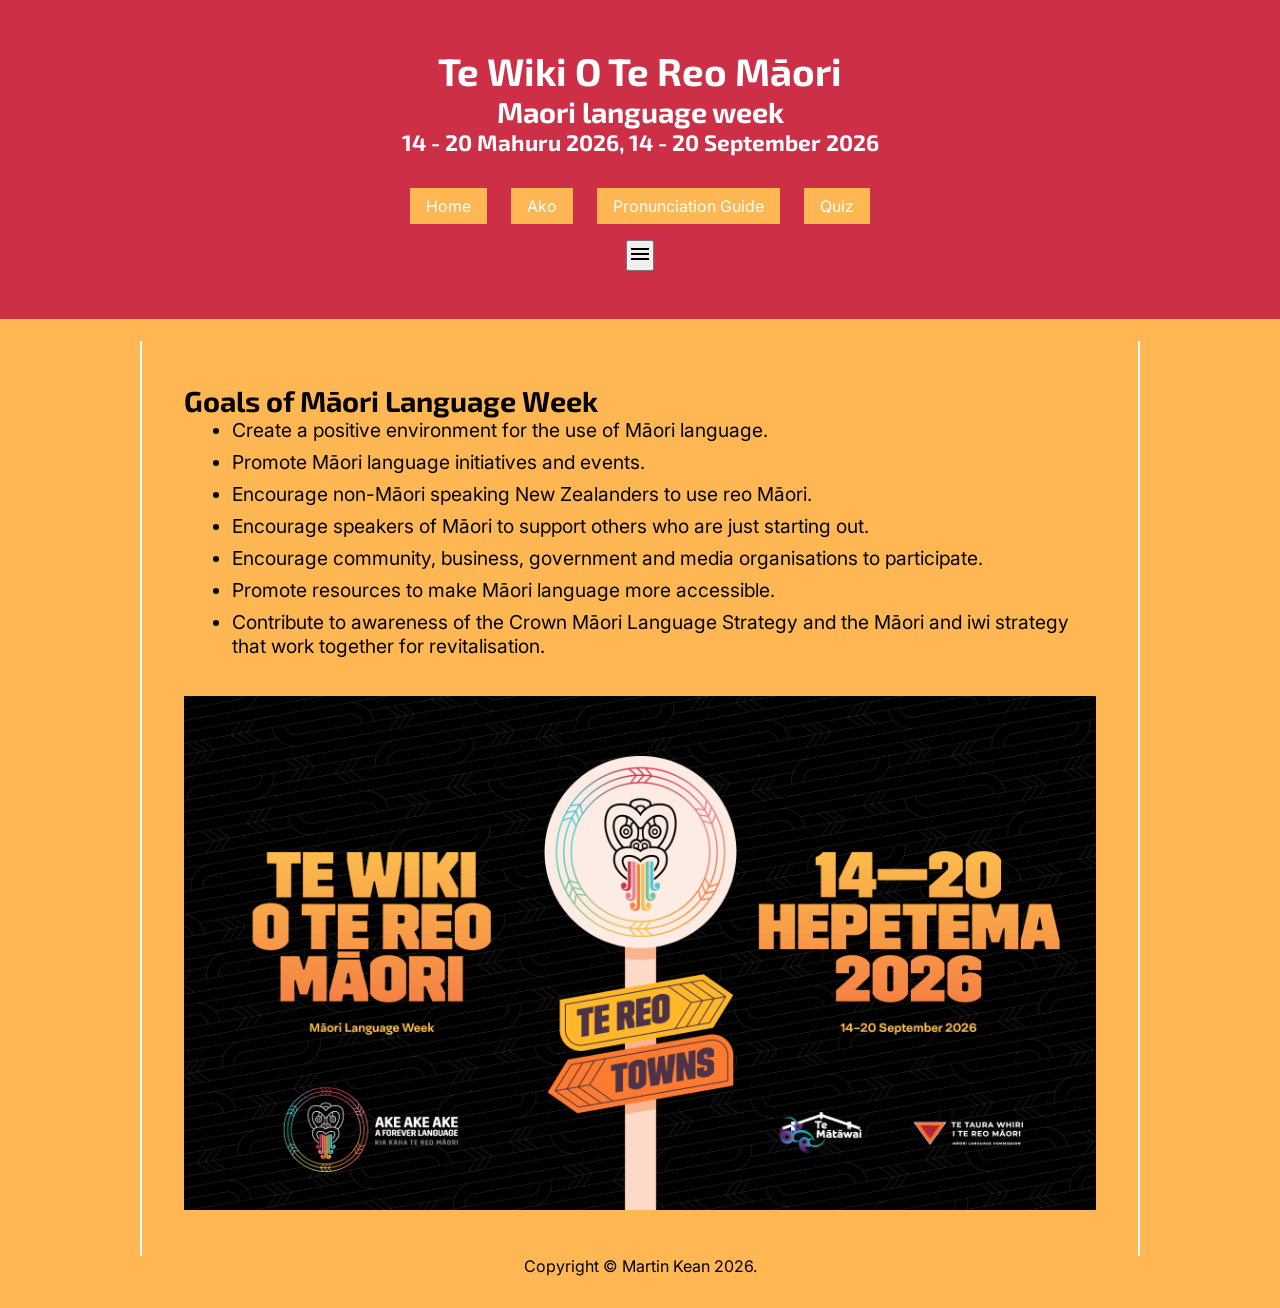
<file: index.html>
<!doctype html>
<html lang="en">
    
    <!-- *****************************
         Author: Martin Kean
         Creation date: 17 August 2026
         ***************************** -->
    
<head>
    <title>Te Wiki O Te Reo M&amacr;ori</title>
    <meta charset="UTF-8">
    <meta name="viewport" content="width=device-width, initial-scale=1">

    <link rel="preconnect" href="https://fonts.googleapis.com">
    <link rel="preconnect" href="https://fonts.gstatic.com" crossorigin>
    <link href="https://fonts.googleapis.com/css2?family=Exo+2:ital,wght@0,100..900;1,100..900&family=Inter:ital,opsz,wght@0,14..32,100..900;1,14..32,100..900&family=Roboto+Slab:wght@100..900&display=swap" rel="stylesheet">

    <!-- Google Fonts - hamburger menu icon -->
    <link rel="stylesheet" href="https://fonts.googleapis.com/css2?family=Material+Symbols+Outlined:opsz,wght,FILL,GRAD@20..48,100..700,0..1,-50..200&display=block" />

    <link href="stylesheet.css" rel="stylesheet">  
</head>
    
<body>

<header>
       <div>
           <h1>Te Wiki O Te Reo Māori</h1>
           <h2>Maori language week</h2>
           <h3>14 - 20 Mahuru 2026, 14 - 20 September 2026</h3>
       </div>

       <nav class="topnav" id="myTopnav">
           <a href="index.html">Home</a>
           <a href="ako.html">Ako</a>
           <a href="pronunciation-guide.html">Pronunciation Guide</a>
           <a href="quiz.html">Quiz</a>
       </nav>

       <button type="button" class="icon" id="menuToggle" onclick="toggleMenu()" aria-label="Toggle menu" aria-expanded="false" aria-controls="myTopnav">
           <span class="material-symbols-outlined" id="menuIcon">menu</span>
       </button>
   </header>
    
<main>
    <section>
        
        <article class="goals">
            <h2>Goals of M&amacr;ori Language Week</h2>
            <ul>
                <li class="goals-list">Create a positive environment for the use of M&amacr;ori language.</li>
                <li class="goals-list">Promote M&amacr;ori language initiatives and events.</li>
                <li class="goals-list">Encourage non-M&amacr;ori speaking New Zealanders to use reo M&amacr;ori.</li>
                <li class="goals-list">Encourage speakers of M&amacr;ori to support others who are just starting out.</li>
                <li class="goals-list">Encourage community, business, government and media organisations to participate.</li>
                <li class="goals-list">Promote resources to make M&amacr;ori language more accessible.</li>
                <li class="goals-list">Contribute to awareness of the Crown M&amacr;ori Language Strategy and the M&amacr;ori and iwi strategy that work together for revitalisation.</li>
            </ul>
        </article>
        
        <article>
            <img src="images/Reo_Towns_Te_Wiki_Wallpaper.jpg">
        </article>

    </section>
</main>

<footer>
    <p>Copyright &copy; Martin Kean 2026.</p>
</footer>

<script>
   function toggleMenu() {
       const nav = document.getElementById("myTopnav");
       const icon = document.getElementById("menuIcon");
       const btn = document.getElementById("menuToggle");

       const isOpen = nav.classList.toggle("responsive");
       icon.textContent = isOpen ? "close" : "menu";
       btn.setAttribute("aria-expanded", isOpen);
   }
</script>

     
</body>
</html>
</file>
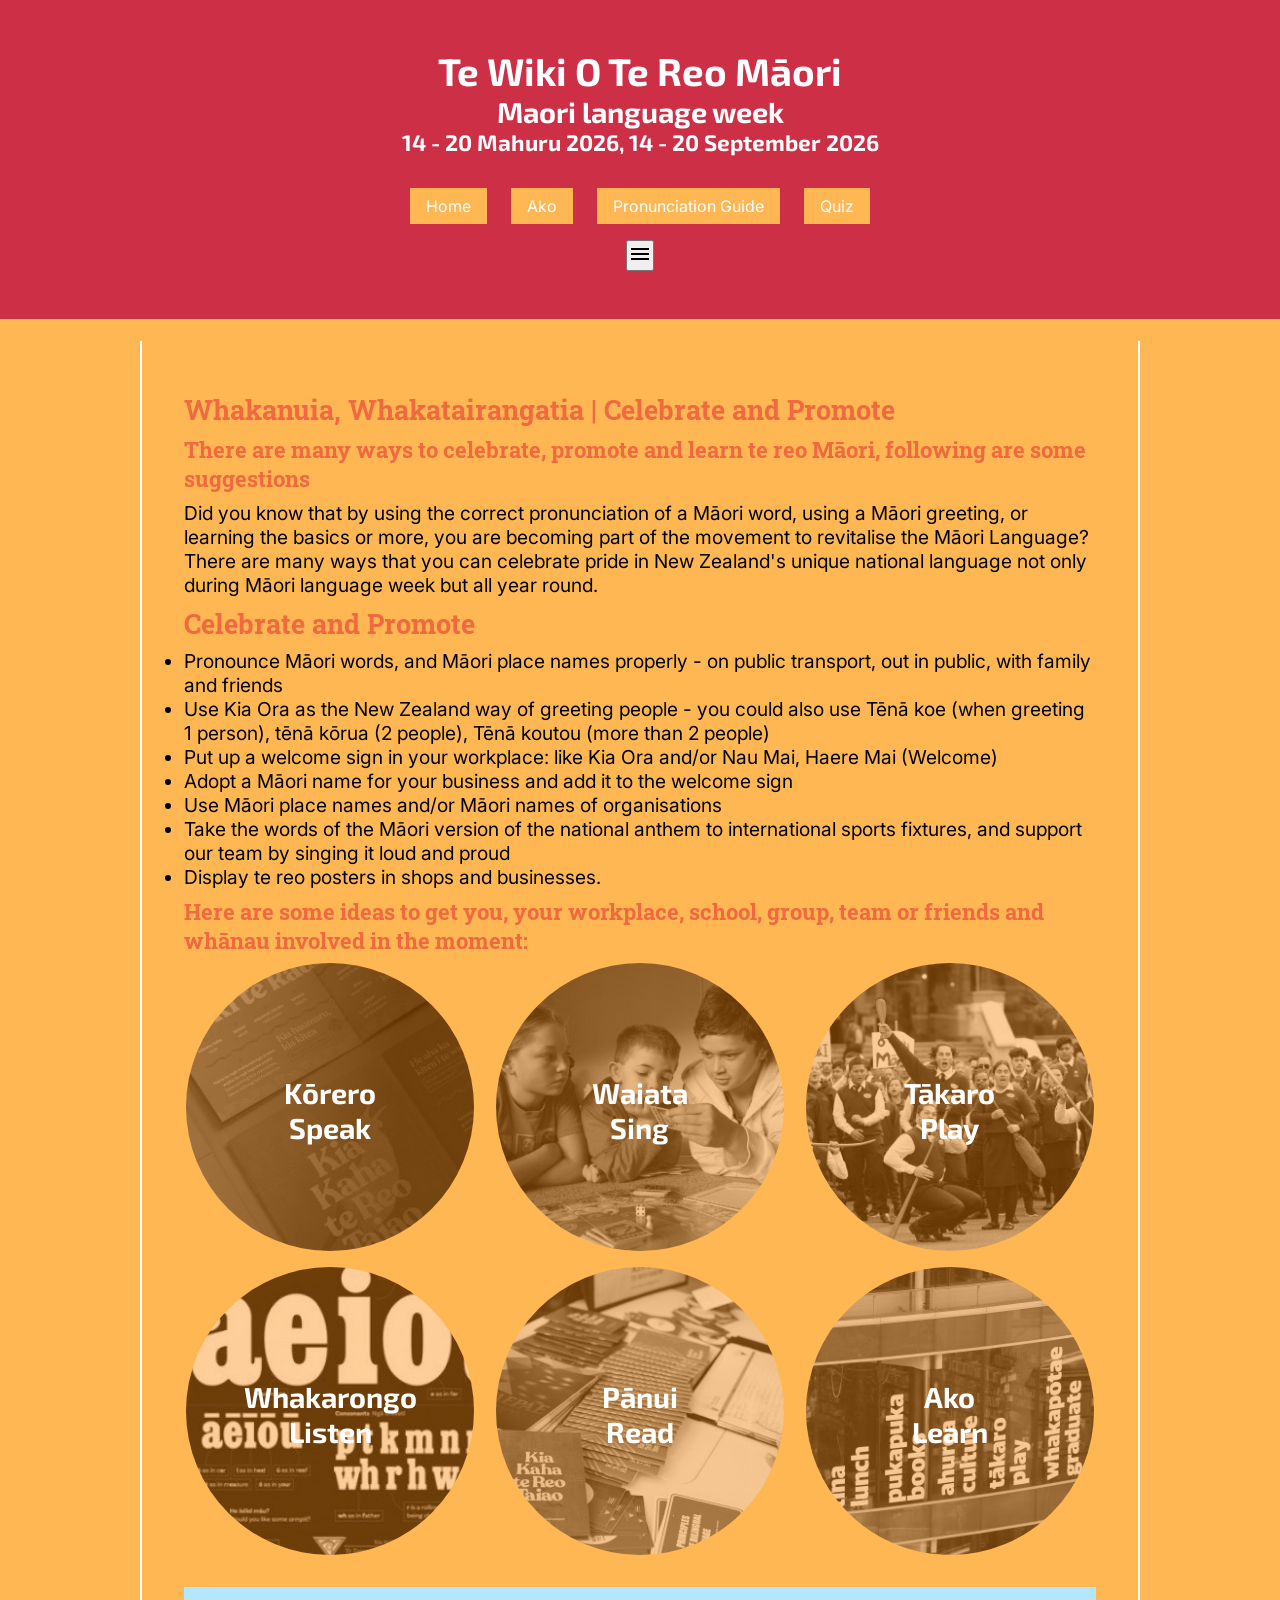
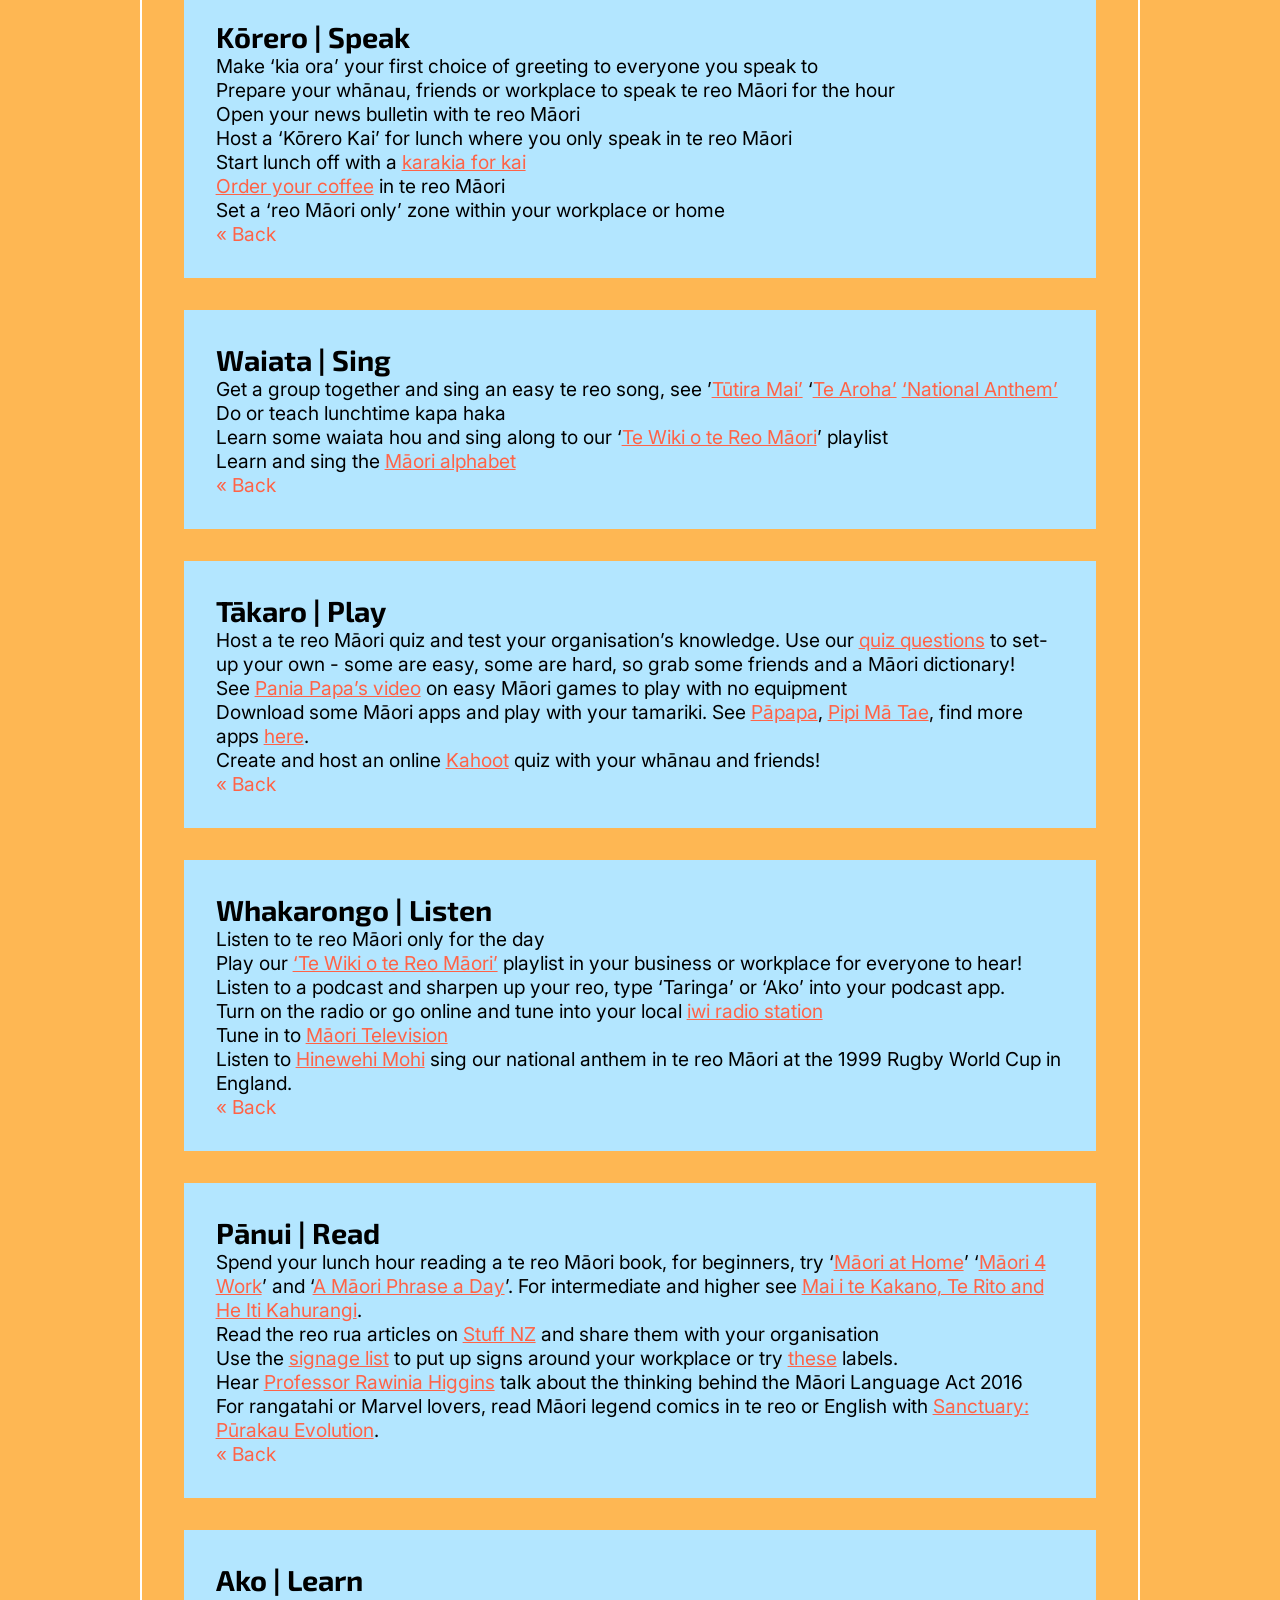
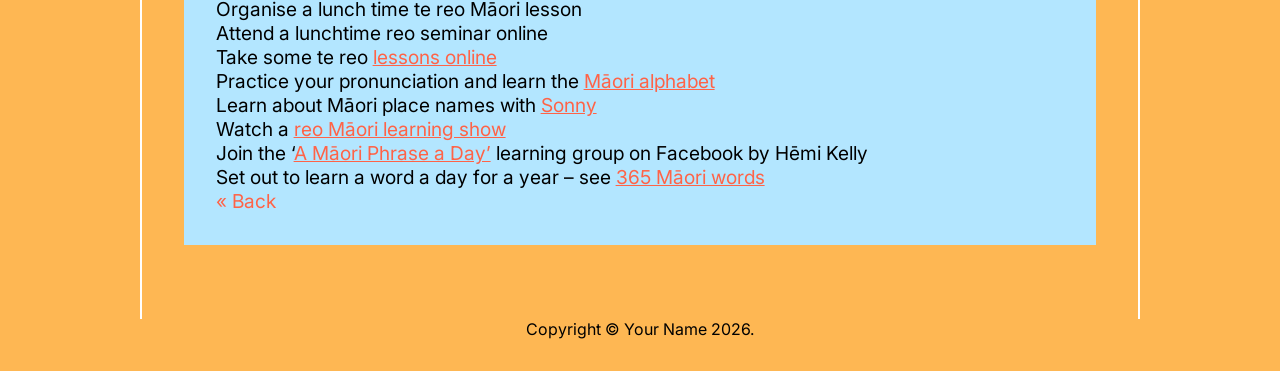
<file: ako.html>
<!DOCTYPE html>
<html lang="mi"> <!-- Māori language. -->
    
    <!-- *****************************
         Author: Martin Kean
         Creation date: 17 August 2026
         ***************************** 
    -->
    
<head>
    <title>Te Wiki O Te Reo M&amacr;ori</title>
    <meta charset="UTF-8">
    <meta name="viewport" content="width=device-width, initial-scale=1">

    <link rel="preconnect" href="https://fonts.googleapis.com">
    <link rel="preconnect" href="https://fonts.gstatic.com" crossorigin>
    <link href="https://fonts.googleapis.com/css2?family=Exo+2:ital,wght@0,100..900;1,100..900&family=Inter:ital,opsz,wght@0,14..32,100..900;1,14..32,100..900&family=Roboto+Slab:wght@100..900&display=swap" rel="stylesheet">

   <!-- Google Fonts - hamburger menu icon -->
    <link rel="stylesheet" href="https://fonts.googleapis.com/css2?family=Material+Symbols+Outlined:opsz,wght,FILL,GRAD@20..48,100..700,0..1,-50..200&display=block" />

    <link href="stylesheet.css" rel="stylesheet">  
</head>
    
<body>

  <header>
       <div>
           <h1>Te Wiki O Te Reo Māori</h1>
           <h2>Maori language week</h2>
           <h3>14 - 20 Mahuru 2026, 14 - 20 September 2026</h3>
       </div>

       <nav class="topnav" id="myTopnav">
           <a href="index.html">Home</a>
           <a href="ako.html">Ako</a>
           <a href="pronunciation-guide.html">Pronunciation Guide</a>
           <a href="quiz.html">Quiz</a>
       </nav>

       <button type="button" class="icon" id="menuToggle" onclick="toggleMenu()" aria-label="Toggle menu" aria-expanded="false" aria-controls="myTopnav">
           <span class="material-symbols-outlined" id="menuIcon">menu</span>
       </button>
   </header>
    
<main>
    <section class="celebrate">
        <article>
            <h1>Whakanuia, Whakatairangatia | Celebrate and Promote</h1>

            <h3>There are many ways to celebrate, promote and learn te reo M&amacr;ori, following are some suggestions</h3>

            <p>Did you know that by using the correct pronunciation of a M&amacr;ori word, using a M&amacr;ori greeting, or learning the basics or more, you are becoming part of the movement to revitalise the M&amacr;ori Language?</p>

            <p>There are many ways that you can celebrate pride in New Zealand's unique national language not only during Māori language week but all year round.</p>

            <h1>Celebrate and Promote</h1>
            
            <ul class="intro-list">
                <li>Pronounce M&amacr;ori words, and M&amacr;ori place names properly - on public transport, out in public, with family and friends</li>
                <li>Use Kia Ora as the New Zealand way of greeting people - you could also use Tēnā koe (when greeting 1 person), tēnā kōrua (2 people), Tēnā koutou (more than 2 people)</li>
                <li>Put up a welcome sign in your workplace: like Kia Ora and/or Nau Mai, Haere Mai (Welcome)</li>
                <li>Adopt a M&amacr;ori name for your business and add it to the welcome sign</li> 
                <li>Use M&amacr;ori place names and/or M&amacr;ori names of organisations</li>
                <li>Take the words of the Māori version of the national anthem to international sports fixtures, and support our team by singing it loud and proud</li>
                <li>Display te reo posters in shops and businesses.</li>
            </ul>
        </article>
        
        <article>
            <h3 class="ideas">
              Here are some ideas to get you, your workplace, school, group, team or friends and whānau involved in the moment:</h3>

            <div class="ideas-grid">

                    <a href="#kōrero" class="tahi">
                        <h2>
                            Kōrero
                            <br />
                            Speak
                        </h2>
                    </a>

                    <a href="#waiata" class="rua">
                        <h2>
                            Waiata
                            <br />
                            Sing
                        </h2>
                    </a>

                    <a href="#tākaro" class="toru">
                        <h2>
                            Tākaro
                            <br />
                            Play
                        </h2>
                    </a>

                    <a href="#whakarongo" class="wha">
                        <h2>
                            Whakarongo
                            <br />
                            Listen
                        </h2>
                    </a>

                    <a href="#pānui" class="rima">
                        <h2>
                            Pānui
                            <br />
                            Read
                        </h2>
                    </a>
                    
                    <a href="#ako" class="ono">
                        <h2>
                            Ako
                            <br />
                            Learn
                        </h2>
                    </a>

            </div>
        </article>
        
        <article>

            <div class="ideas-block">
                <h2 id="kōrero">Kōrero | Speak</h2>
                <ul>
                    <li>Make ‘kia ora’ your first choice of greeting to everyone you speak to</li>
                    <li>Prepare your whānau, friends or workplace to speak te reo Māori for the hour</li>
                    <li>Open your news bulletin with te reo Māori</li>
                    <li>Host a ‘Kōrero Kai’ for lunch where you only speak in te reo Māori</li>
                    <li>Start lunch off with a <a rel="noopener" href="https://www.youtube.com/playlist?list=PL6B9BBC669E894E3D" target="_blank">karakia for kai</a>
                    </li>
                    <li>
                    <a rel="noopener" href="https://tetaurawhiri.govt.nz/rauemi-a-ipurangi/rauemi/kawhe/" target="_blank">Order your coffee</a> in te reo Māori</li>
                    <li>Set a ‘reo Māori only’ zone within your workplace or home</li>
                </ul>
                <a class="backlink" href="#ideas-start">&laquo; Back</a>
            </div>

            <div class="ideas-block">
                <h2 id="waiata">Waiata | Sing</h2>
                <ul>
                    <li>Get a group together and sing an easy te reo song, see ’<a rel="noopener" href="https://www.youtube.com/watch?v=fLq9xGxFGnQ" target="_blank">Tūtira Mai’</a> ‘<a rel="noopener" href="https://www.youtube.com/watch?v=uefJdSCkzPo" target="_blank">Te Aroha’</a> <a rel="noopener" href="https://www.youtube.com/watch?v=Z2ToGR1Sb98" target="_blank">‘National Anthem’</a>
                    </li>
                    <li>Do or teach lunchtime kapa haka</li>
                    <li>Learn some waiata hou and sing along to our ‘<a rel="noopener" href="https://open.spotify.com/playlist/5REACIoyxsgA07zGPTgxjd?si=OZTH36T9Quy_OtfSgTCrug" target="_blank">Te Wiki o te Reo Māori</a>’ playlist</li>
                    <li>Learn and sing the <a rel="noopener" href="https://purarangi.twoa.ac.nz/?fbclid=IwAR1LZ9u-KusBwdNvhUJF0g0aBV4DSne_AJ0-f-W0A2v3BgWDWhrOSQ52Q88" target="_blank">Māori alphabet</a>
                    </li>
                </ul>
                <a class="backlink" href="#ideas-start">&laquo; Back</a>
            </div>

            <div class="ideas-block">
                <h2 id="tākaro">Tākaro | Play</h2>
                <ul>
                    <li>Host a te reo Māori quiz and test your organisation’s knowledge. Use our <a rel="noopener" href="https://d3n8a8pro7vhmx.cloudfront.net/tetaurawhiri/pages/43/attachments/original/1598936890/Nau-mai-ki-te-Wiki-o-te-Reo-Maori-Uiui-Whakangahau.docx?1598936890" target="_blank">quiz questions</a> to set-up your own - some are easy, some are hard, so grab some friends and a Māori dictionary!</li>
                    <li>See <a rel="noopener" href="https://www.facebook.com/watch/live/?v=2657481541041820&amp;ref=search" target="_blank">Pania Papa’s video</a> on easy Māori games to play with no equipment</li>
                    <li>Download some Māori apps and play with your tamariki. See <a rel="noopener" href="https://play.google.com/store/apps/dev?id=6872636093325420402&amp;hl=en" target="_blank">Pāpapa</a>, <a rel="noopener" href="https://apps.apple.com/nz/app/tae-colours/id1194827736" target="_blank">Pipi Mā Tae</a>, find more apps <a rel="noopener" href="https://subjectguides.ara.ac.nz/maorilanguage/apps" target="_blank">here</a>.</li>
                    <li>Create and host an online <a rel="noopener" href="https://kahoot.com" target="_blank">Kahoot</a> quiz with your whānau and friends!</li>
                </ul>
                <a class="backlink" href="#ideas-start">&laquo; Back</a>
            </div>

            <div class="ideas-block">
                <h2 id="whakarongo">Whakarongo | Listen</h2>
                <ul>
                    <li>Listen to te reo Māori only for the day</li>
                    <li>Play our <a rel="noopener" href="https://open.spotify.com/playlist/5REACIoyxsgA07zGPTgxjd?si=OZTH36T9Quy_OtfSgTCrug" target="_blank">‘Te Wiki o te Reo Māori’</a> playlist in your business or workplace for everyone to hear!</li>
                    <li>Listen to a podcast and sharpen up your reo, type ‘Taringa’ or ‘Ako’ into your podcast app.<br>Turn on the radio or go online and tune into your local <a rel="noopener" href="http://www.irirangi.net/iwi-stations.aspx" target="_blank">iwi radio station</a>
                    </li>
                    <li>Tune in to <a rel="noopener" href="https://www.maoritelevision.com/" target="_blank">Māori Television</a>
                    </li>
                    <li>Listen to <a rel="noopener" href="https://www.youtube.com/watch?v=3Wt7WGkhsDs" target="_blank">Hinewehi Mohi</a> sing our national anthem in te reo Māori at the 1999 Rugby World Cup in England.</li>
                </ul>
                <a class="backlink" href="#ideas-start">&laquo; Back</a>
            </div>

            <div class="ideas-block">
                <h2 id="pānui">Pānui | Read</h2>
                <ul>
                    <li>Spend your lunch hour reading a te reo Māori book, for beginners, try ‘<a rel="noopener" href="https://www.penguin.co.nz/books/maori-at-home-9780143771470" target="_blank">Māori at Home</a>’ ‘<a rel="noopener" href="https://www.penguin.co.nz/books/maori-at-work-9780143773344" target="_blank">Māori 4 Work</a>’ and ‘<a rel="noopener" href="https://www.penguin.co.nz/books/maori-at-work-9780143773344" target="_blank">A Māori Phrase a Day</a>’. For intermediate and higher see <a rel="noopener" href="https://www.wananga.com/books.html" target="_blank">Mai i te Kakano, Te Rito and He Iti Kahurangi</a>.</li>
                    <li>Read the reo rua articles on <a rel="noopener" href="https://www.stuff.co.nz/pou-tiaki" target="_blank">Stuff NZ</a> and share them with your organisation</li>
                    <li>Use the <a rel="noopener" href="https://www.tetaurawhiri.govt.nz/ako/bilingual-signage/" target="_blank">signage list</a> to put up signs around your workplace or try <a rel="noopener" href="https://tetaurawhiri.govt.nz/rauemi-a-ipurangi/rauemi/everyday-labels/" target="_blank">these</a> labels.</li>
                    <li>Hear <a rel="noopener" href="https://www.victoria.ac.nz/capital-thinking/te-reo" target="_blank">Professor Rawinia Higgins</a> talk about the thinking behind the Māori Language Act 2016</li>
                    <li>For rangatahi or Marvel lovers, read Māori legend comics in te reo or English with <a rel="noopener" href="https://www.sanctuary.maori.nz/bundles/te-reo-maori" target="_blank">Sanctuary: Pūrakau Evolution</a>.</li>
                </ul>
                <a class="backlink" href="#ideas-start">&laquo; Back</a>
            </div>

            <div class="ideas-block">
                <h2 id="ako">Ako | Learn</h2>
                <ul>
                    <li>Organise a lunch time te reo Māori lesson</li>
                    <li>Attend a lunchtime reo seminar online</li>
                    <li>Take some te reo <a rel="noopener" href="http://www.tokureo.maori.nz/index.cfm/1,188,0,43,html/Series1" target="_blank">lessons online</a>
                    </li>
                    <li>Practice your pronunciation and learn the <a rel="noopener" href="https://purarangi.twoa.ac.nz/?fbclid=IwAR1LZ9u-KusBwdNvhUJF0g0aBV4DSne_AJ0-f-W0A2v3BgWDWhrOSQ52Q88" target="_blank">Māori alphabet</a>
                    </li>
                    <li>Learn about Māori place names with <a rel="noopener" href="https://vm.tiktok.com/JjCmU3F/" target="_blank">Sonny</a>
                    </li>
                    <li>Watch a <a rel="noopener" href="http://www.tokureo.maori.nz" target="_blank">reo Māori learning show</a>
                    </li>
                    <li>Join the ‘<a rel="noopener" href="https://www.facebook.com/groups/263436354660573" target="_blank">A Māori Phrase a Day’</a> learning group on Facebook by Hēmi Kelly</li>
                    <li>Set out to learn a word a day for a year – see <a rel="noopener" href="https://nzhistory.govt.nz/culture/maori-language-week/365-maori-words" target="_blank">365 Māori words</a>
                    </li>
                </ul>
                <a class="backlink" href="#ideas-start">&laquo; Back</a>
            </div>

        </article>
        
    </section>
</main>

<footer>
    <p>Copyright &copy; Your Name 2026.</p>
</footer>

<script>
   function toggleMenu() {
       const nav = document.getElementById("myTopnav");
       const icon = document.getElementById("menuIcon");
       const btn = document.getElementById("menuToggle");

       const isOpen = nav.classList.toggle("responsive");
       icon.textContent = isOpen ? "close" : "menu";
       btn.setAttribute("aria-expanded", isOpen);
   }
</script>
     
</body>
</html>
</file>
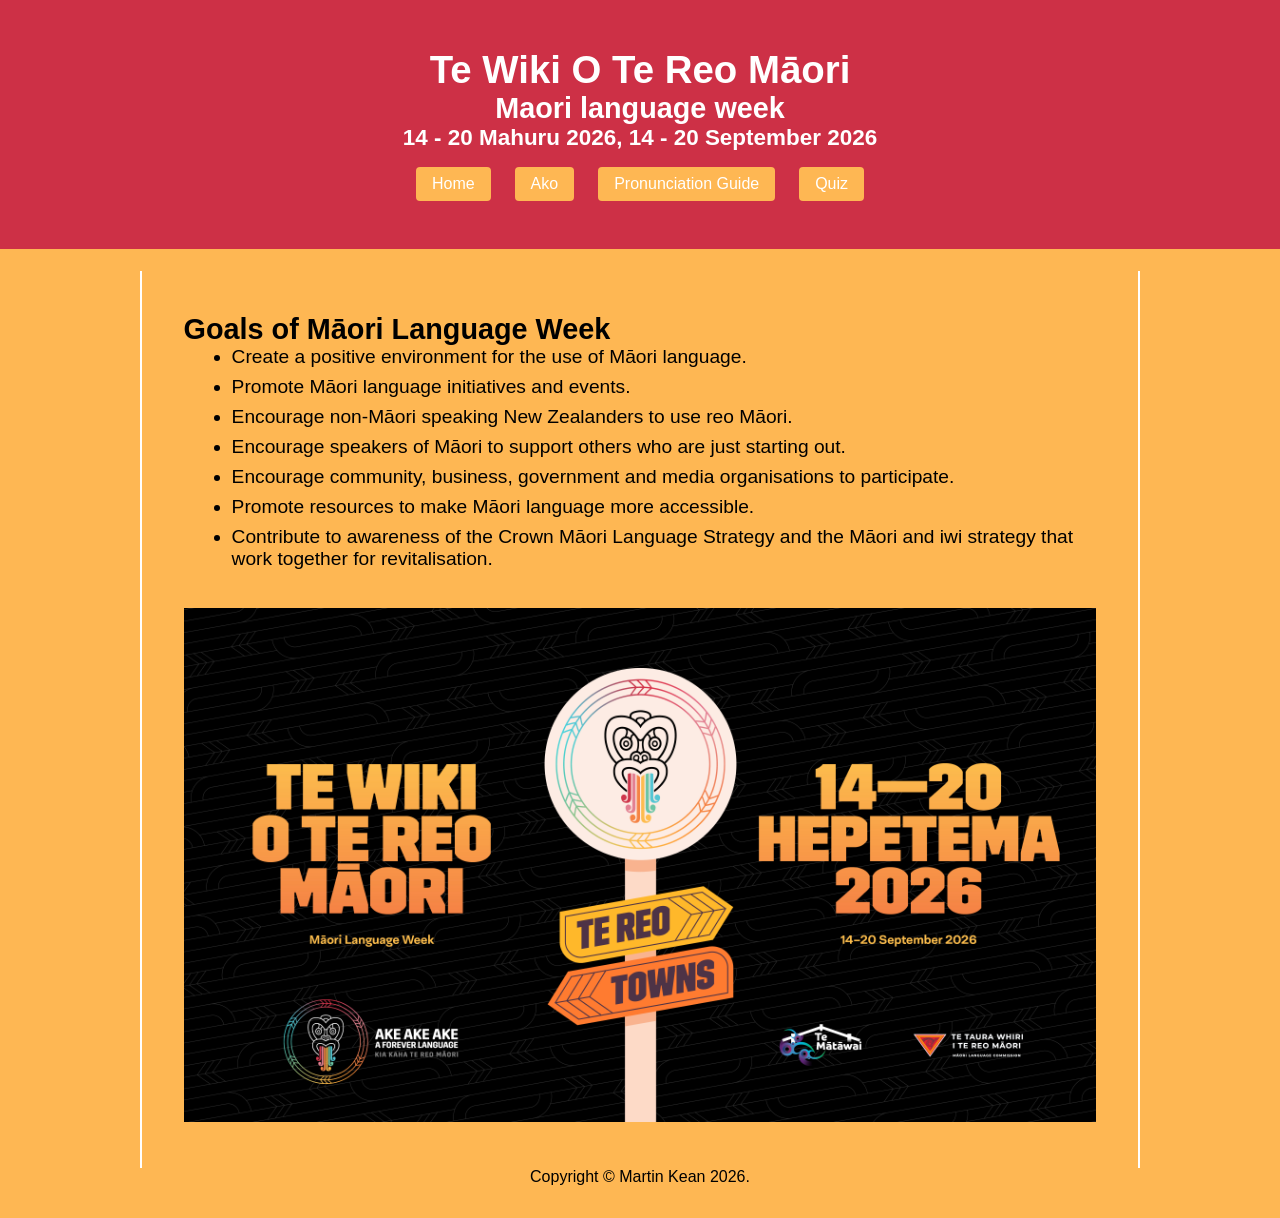
<file: index-nav.html>
<!doctype html>
<html lang="en">
    
    <!-- *****************************
         Author: Martin Kean
         Creation date: 17 August 2026
         ***************************** -->
    
<head>
    <title>Te Wiki O Te Reo M&amacr;ori</title>
    <meta charset="UTF-8">
    <meta name="viewport" content="width=device-width, initial-scale=1">

    <link rel="stylesheet" href="https://fonts.googleapis.com/css2?family=Material+Symbols+Outlined:opsz,wght,FILL,GRAD@20..48,100..700,0..1,-50..200" />
    
    <link href="stylesheet-nav.css" rel="stylesheet">
    
</head>
    
<body>

    <header>
        <div>
            <h1>Te Wiki O Te Reo Māori</h1>
            <h2>Maori language week</h2>
            <h3>14 - 20 Mahuru 2026, 14 - 20 September 2026</h3>
        </div>

        <nav class="topnav" id="myTopnav">
            <a href="index.html">Home</a>
            <a href="ako.html">Ako</a>
            <a href="pronunciation-guide.html">Pronunciation Guide</a>
            <a href="quiz.html">Quiz</a>
        </nav>

        <button type="button" class="icon" id="menuToggle" onclick="toggleMenu()" aria-label="Toggle menu" aria-expanded="false" aria-controls="myTopnav">
            <span class="material-symbols-outlined" id="menuIcon">menu</span>
        </button>
    </header>
    
<main>
    <section>
        
        <article class="goals">
            <h2>Goals of M&amacr;ori Language Week</h2>
            <ul>
                <li class="goals-list">Create a positive environment for the use of M&amacr;ori language.</li>
                <li class="goals-list">Promote M&amacr;ori language initiatives and events.</li>
                <li class="goals-list">Encourage non-M&amacr;ori speaking New Zealanders to use reo M&amacr;ori.</li>
                <li class="goals-list">Encourage speakers of M&amacr;ori to support others who are just starting out.</li>
                <li class="goals-list">Encourage community, business, government and media organisations to participate.</li>
                <li class="goals-list">Promote resources to make M&amacr;ori language more accessible.</li>
                <li class="goals-list">Contribute to awareness of the Crown M&amacr;ori Language Strategy and the M&amacr;ori and iwi strategy that work together for revitalisation.</li>
            </ul>
        </article>
        
        <article>
            <img src="images/Reo_Towns_Te_Wiki_Wallpaper.jpg">
        </article>

    </section>
</main>

<footer>
    <p>Copyright &copy; Martin Kean 2026.</p>
</footer>

<script>
    function toggleMenu() {
        const nav = document.getElementById("myTopnav");
        const icon = document.getElementById("menuIcon");
        const btn = document.getElementById("menuToggle");

        const isOpen = nav.classList.toggle("responsive");
        icon.textContent = isOpen ? "close" : "menu";
        btn.setAttribute("aria-expanded", isOpen);
    }
</script>
     
</body>
</html>
</file>
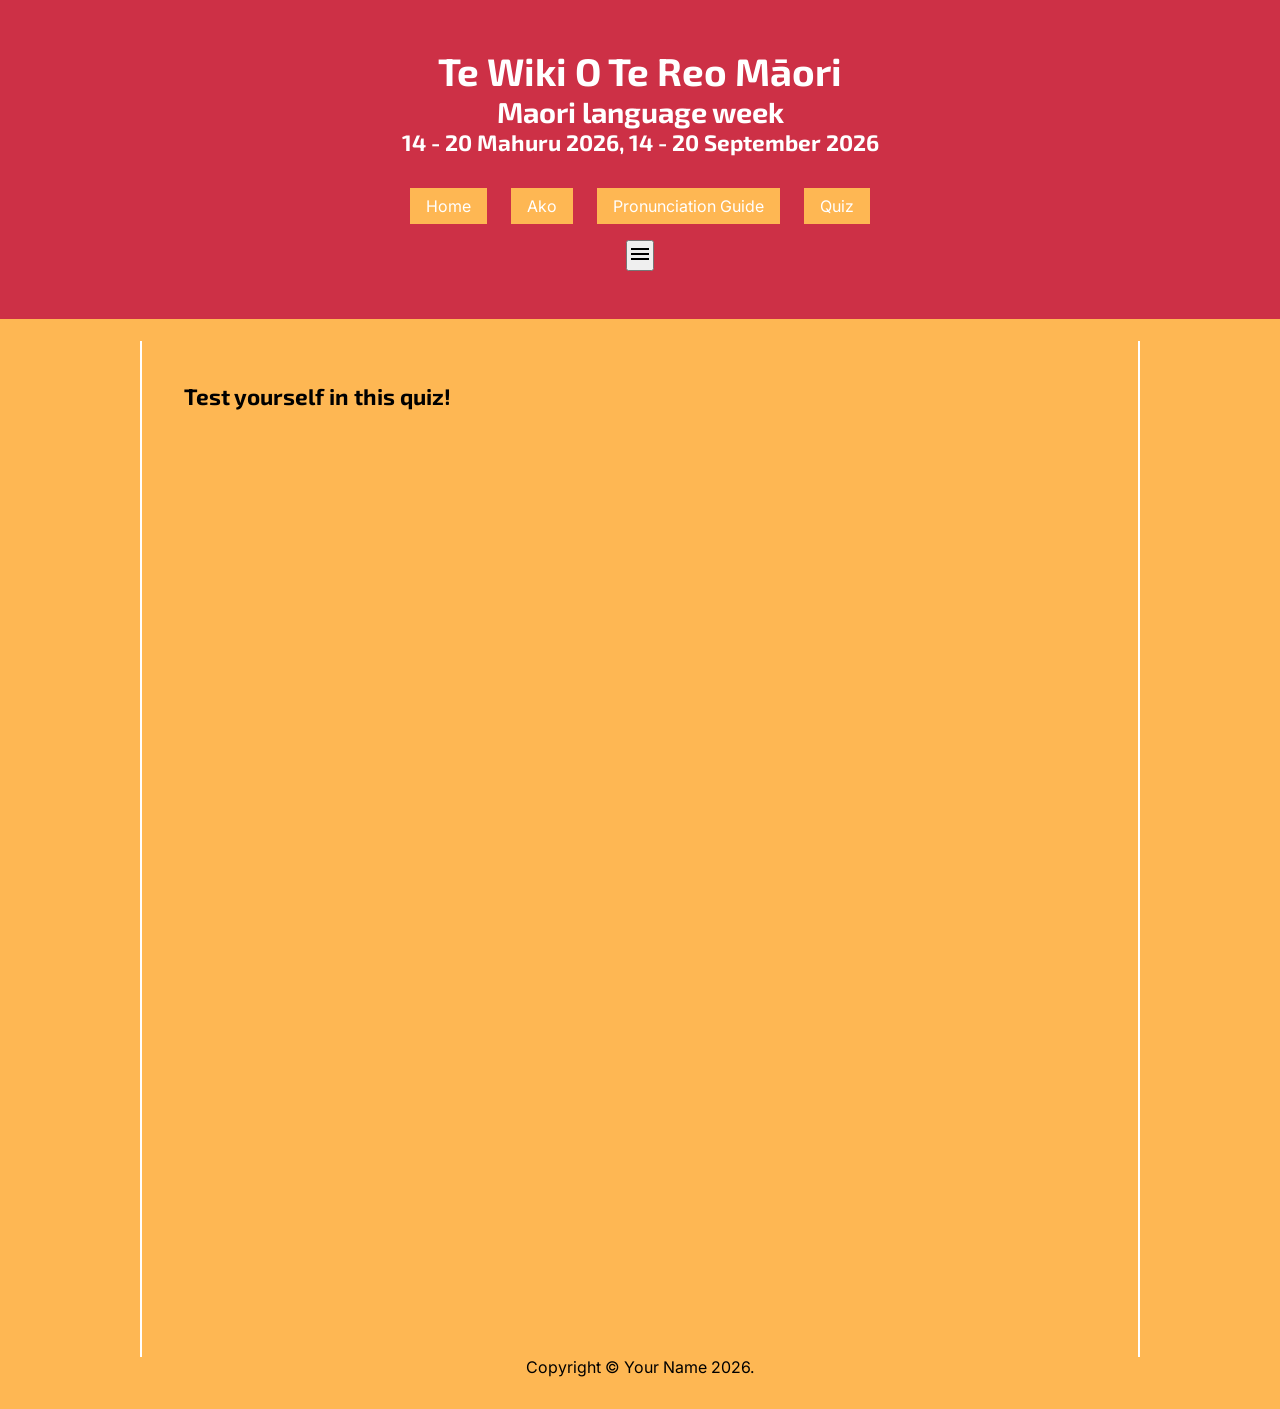
<file: quiz.html>
<!doctype html>
<html lang="en">
    
    <!-- *****************************
         Author: Martin
         Creation date: 2 August 2026
         ***************************** -->
    
<head>
    <title>Te Wiki O Te Reo M&amacr;ori</title>
    <meta charset="UTF-8">
    <meta name="viewport" content="width=device-width, initial-scale=1">

    <link rel="preconnect" href="https://fonts.googleapis.com">
    <link rel="preconnect" href="https://fonts.gstatic.com" crossorigin>
    <link href="https://fonts.googleapis.com/css2?family=Exo+2:ital,wght@0,100..900;1,100..900&family=Inter:ital,opsz,wght@0,14..32,100..900;1,14..32,100..900&family=Roboto+Slab:wght@100..900&display=swap" rel="stylesheet">

   <!-- Google Fonts - hamburger menu icon -->
    <link rel="stylesheet" href="https://fonts.googleapis.com/css2?family=Material+Symbols+Outlined:opsz,wght,FILL,GRAD@20..48,100..700,0..1,-50..200&display=block" />

    <link href="stylesheet.css" rel="stylesheet">  
</head>
    
<body>

    <header>
        <div>
            <h1>Te Wiki O Te Reo Māori</h1>
            <h2>Maori language week</h2>
            <h3>14 - 20 Mahuru 2026, 14 - 20 September 2026</h3>
        </div>

        <nav class="topnav" id="myTopnav">
            <a href="index.html">Home</a>
            <a href="ako.html">Ako</a>
            <a href="pronunciation-guide.html">Pronunciation Guide</a>
            <a href="quiz.html">Quiz</a>
        </nav>

        <button type="button" class="icon" id="menuToggle" onclick="toggleMenu()" aria-label="Toggle menu" aria-expanded="false" aria-controls="myTopnav">
            <span class="material-symbols-outlined" id="menuIcon">menu</span>
        </button>
    </header>
    
<main class="page">
        <section>
            <article class="quiz">
                <h1>Test yourself in this quiz!</h1>
                
                <iframe src="https://docs.google.com/forms/d/e/1FAIpQLSfjsasl2h87CtL6pKDPQ5-rsap_9fUpXYqKv7aXEO1KAWlRSQ/viewform?embedded=true" height="900" frameborder="0" marginheight="0" marginwidth="0">Loading…</iframe>

            </article>
        </section>
</main>

<footer>
    <p>Copyright &copy; Your Name 2026.</p>
</footer>

<script>
   function toggleMenu() {
       const nav = document.getElementById("myTopnav");
       const icon = document.getElementById("menuIcon");
       const btn = document.getElementById("menuToggle");

       const isOpen = nav.classList.toggle("responsive");
       icon.textContent = isOpen ? "close" : "menu";
       btn.setAttribute("aria-expanded", isOpen);
   }
</script>
     
</body>
</html>
</file>
<file: stylesheet.css>
/*
    Author: Martin Kean
    Creation date: 17 August 2026
*/

* {
    margin: 0;
    padding: 0;
    box-sizing: border-box;
}

/* ===== Typography ========= */

body {
    font-family: "Inter", sans-serif;
    font-size: 1.2rem;
    background-color: #feb753;
}

h1, h2, h3 {
    font-family: "Exo 2", sans-serif;
}

/* ===== Page Layout ========= */

header {
    background-color: #cd3046;
    text-align: center;
    padding: 3rem 0;
    color: #fff;
    margin-bottom: 1.4rem;
}

main {
    max-width: 1000px;
    margin: 0 auto;
    padding: 2.6rem;
    border-left: solid 2px #fff;
    border-right: solid 2px #fff;
}

footer {
    font-size: 1rem;
    text-align: center;
    margin-bottom: 2rem;
}

/* ===== Navigation ========= */

nav {
    margin: 2rem 0 1rem 0;
    display: flex;
    justify-content: center;
    gap: 1.5rem;
}

nav a {
    color: #fff;
    font-size: 1rem;
    text-decoration: none;
    background-color: #feb753;
    padding: .5rem 1rem .5rem 1rem;
}

nav a:hover {
    text-decoration: underline;
    background-color: #049021;
}

/* ===== Main Content Area ========= */

main img {
    width: 100%;
}

.goals {
    margin-bottom: 2.4rem;
}

.goals-list {
    margin-left: 3rem;
    margin-bottom: 0.5rem;
}

/* ===== Ako Page ========= */

.celebrate h1, .celebrate h3 {
    font-family: "Roboto Slab", serif;
}

.celebrate h1 {
    font-size: 1.7rem;
    margin: .5rem 0;
    color: #f06941;
}

.celebrate h3 {
    font-size: 1.4rem;
    margin: .5rem 0;
    color: #f06941;
}

.ideas-grid {
    display: grid;
    grid-template-columns: repeat(auto-fit, minmax(18rem, 1fr));
    gap: 1rem;
    align-items: center;
    max-width: 1000px;
}

.ideas-grid a {
    color: #fff;
    text-decoration: none;
    padding-top: 7rem;
    width: 18rem;
    height: 18rem;
    text-align: center;
    place-self: center;
    border-radius: 50%;
}

.ideas-grid a:hover {
    text-decoration: underline;
    opacity: 0.8;
    color: beige;
}

.tahi {
    background: url(images/bg-rauemi.jpg) no-repeat center center;
    background-size: cover;
}

.rua {
    background: url(images/Card-game-tamariki.jpg) no-repeat center center;
    background-size: cover;
}

.toru {
    background: url(images/haka.jpg) no-repeat center center;
    background-size: cover;
}

.wha {
    background: url(images/pronunciation-guide.jpg) no-repeat center center;
    background-size: cover;
}

.rima {
    background: url(images/Sign-ups.jpg) no-repeat center center;
    background-size: cover;
}

.ono {
    background: url(images/Te-Wiki.jpeg) no-repeat center center;
    background-size: cover;
}

/* ===== Ideas List ========= */

.ideas-block {
    background-color: #b3e6ff;
    padding: 2rem;
    margin: 2rem 0;
}

.ideas-block ul {
    list-style-type: none;
}

.ideas-block a {
    color: tomato;
}

.ideas-block a:hover {
    color:#cd3046;
}

.backlink {
    text-decoration: none;
}
</file>
<file: stylesheet-nav.css>
/*
    Author: Martin Kean
    Creation date: 17 August 2026
*/

* {
    margin: 0;
    padding: 0;
    box-sizing: border-box;
}

/* ===== Typography ========= */

body {
    font-family: "Inter", sans-serif;
    font-size: 1.2rem;
    background-color: #feb753;
}

h1, h2, h3 {
    font-family: "Exo 2", sans-serif;
}

/* ===== Page Layout ========= */

header {
    background-color: #cd3046;
    text-align: center;
    padding: 3rem 0;
    color: #fff;
    margin-bottom: 1.4rem;
}

main {
    max-width: 1000px;
    margin: 0 auto;
    padding: 2.6rem;
    border-left: solid 2px #fff;
    border-right: solid 2px #fff;
}

footer {
    font-size: 1rem;
    text-align: center;
    margin-bottom: 2rem;
}

/* = = = = = = = = = = = = = = = = = = = = = = = = = = = = = = = = =
  
    004.  NAVIGATION MENU
  
    = = = = = = = = = = = = = = = = = = = = = = = = = = = = = = = = = */

header {
    position: relative; /* anchors .icon to the header, not the page */
}

.topnav {
    display: flex;
    flex-wrap: wrap;
    justify-content: center;
    gap: 1rem 1.5rem;
    width: 100%;
    margin-top: 1rem;
}

.topnav a {
    color: #fff;
    text-decoration: none;
    font-size: 1rem;
    background-color: #feb753;
    padding: 0.5rem 1rem;
    border-radius: 0.25rem;
}

.topnav a:hover {
    text-decoration: underline;
    background-color: #049021;
}

.topnav a.current-page {
    font-weight: 600;
}

.icon {
    display: none;
    position: absolute;
    top: 1.5rem;
    right: 1rem;
    background: none;
    border: none;
    outline: none;
    cursor: pointer;
    padding: 0;
    color: #EDEDE2;
    font-size: 2rem;
}

.icon .material-symbols-outlined {
    font-size: 2rem;
    display: block;
}

/* First breakpoint */
@media screen and (max-width: 40rem) {
    header {
        padding: 2rem 0 2rem 1rem;
        min-height: 4rem;
    }

    .topnav a {
        display: none;
    }

    .icon {
        display: block;
    }

    .topnav.responsive {
        display: grid;
        grid-template-columns: 1fr;
        gap: 0.7rem;
        position: absolute;
        top: 0;
        right: 0;
        width: 40vw;
        margin-top: 0;
        padding: 6rem 2rem 4rem 2rem;
        background-color: rgba(205, 48, 70, 0.95);
    }

    .topnav.responsive a {
        display: block;
        text-align: center;
    }
}

/* Second breakpoint */
@media screen and (max-width: 26rem) {
    header h1 {
        max-width: 18.75rem;
        line-height: 100%;
    }

    header {
        padding-bottom: 0;
    }
}

/* ===== Main Content Area ========= */

main img {
    width: 100%;
}

.goals {
    margin-bottom: 2.4rem;
}

.goals-list {
    margin-left: 3rem;
    margin-bottom: 0.5rem;
}

/* ===== Ako Page ========= */

.celebrate h1, .celebrate h3 {
    font-family: "Roboto Slab", serif;
}

.celebrate h1 {
    font-size: 1.7rem;
    margin: .5rem 0;
    color: #f06941;
}

.celebrate h3 {
    font-size: 1.4rem;
    margin: .5rem 0;
    color: #f06941;
}

.ideas-grid {
    display: grid;
    grid-template-columns: repeat(auto-fit, minmax(18rem, 1fr));
    gap: 1rem;
    align-items: center;
    max-width: 1000px;
}

.ideas-grid a {
    color: #fff;
    text-decoration: none;
    padding-top: 7rem;
    width: 18rem;
    height: 18rem;
    text-align: center;
    place-self: center;
    border-radius: 50%;
}

.ideas-grid a:hover {
    text-decoration: underline;
    opacity: 0.8;
    color: beige;
}

.tahi {
    background: url(images/bg-rauemi.jpg) no-repeat center center;
    background-size: cover;
}

.rua {
    background: url(images/Card-game-tamariki.jpg) no-repeat center center;
    background-size: cover;
}

.toru {
    background: url(images/haka.jpg) no-repeat center center;
    background-size: cover;
}

.wha {
    background: url(images/pronunciation-guide.jpg) no-repeat center center;
    background-size: cover;
}

.rima {
    background: url(images/Sign-ups.jpg) no-repeat center center;
    background-size: cover;
}

.ono {
    background: url(images/Te-Wiki.jpeg) no-repeat center center;
    background-size: cover;
}

/* ===== Ideas List ========= */

.ideas-block {
    background-color: #b3e6ff;
    padding: 2rem;
    margin: 2rem 0;
}

.ideas-block ul {
    list-style-type: none;
}

.ideas-block a {
    color: tomato;
}

.ideas-block a:hover {
    color:#cd3046;
}

.backlink {
    text-decoration: none;
}
</file>
